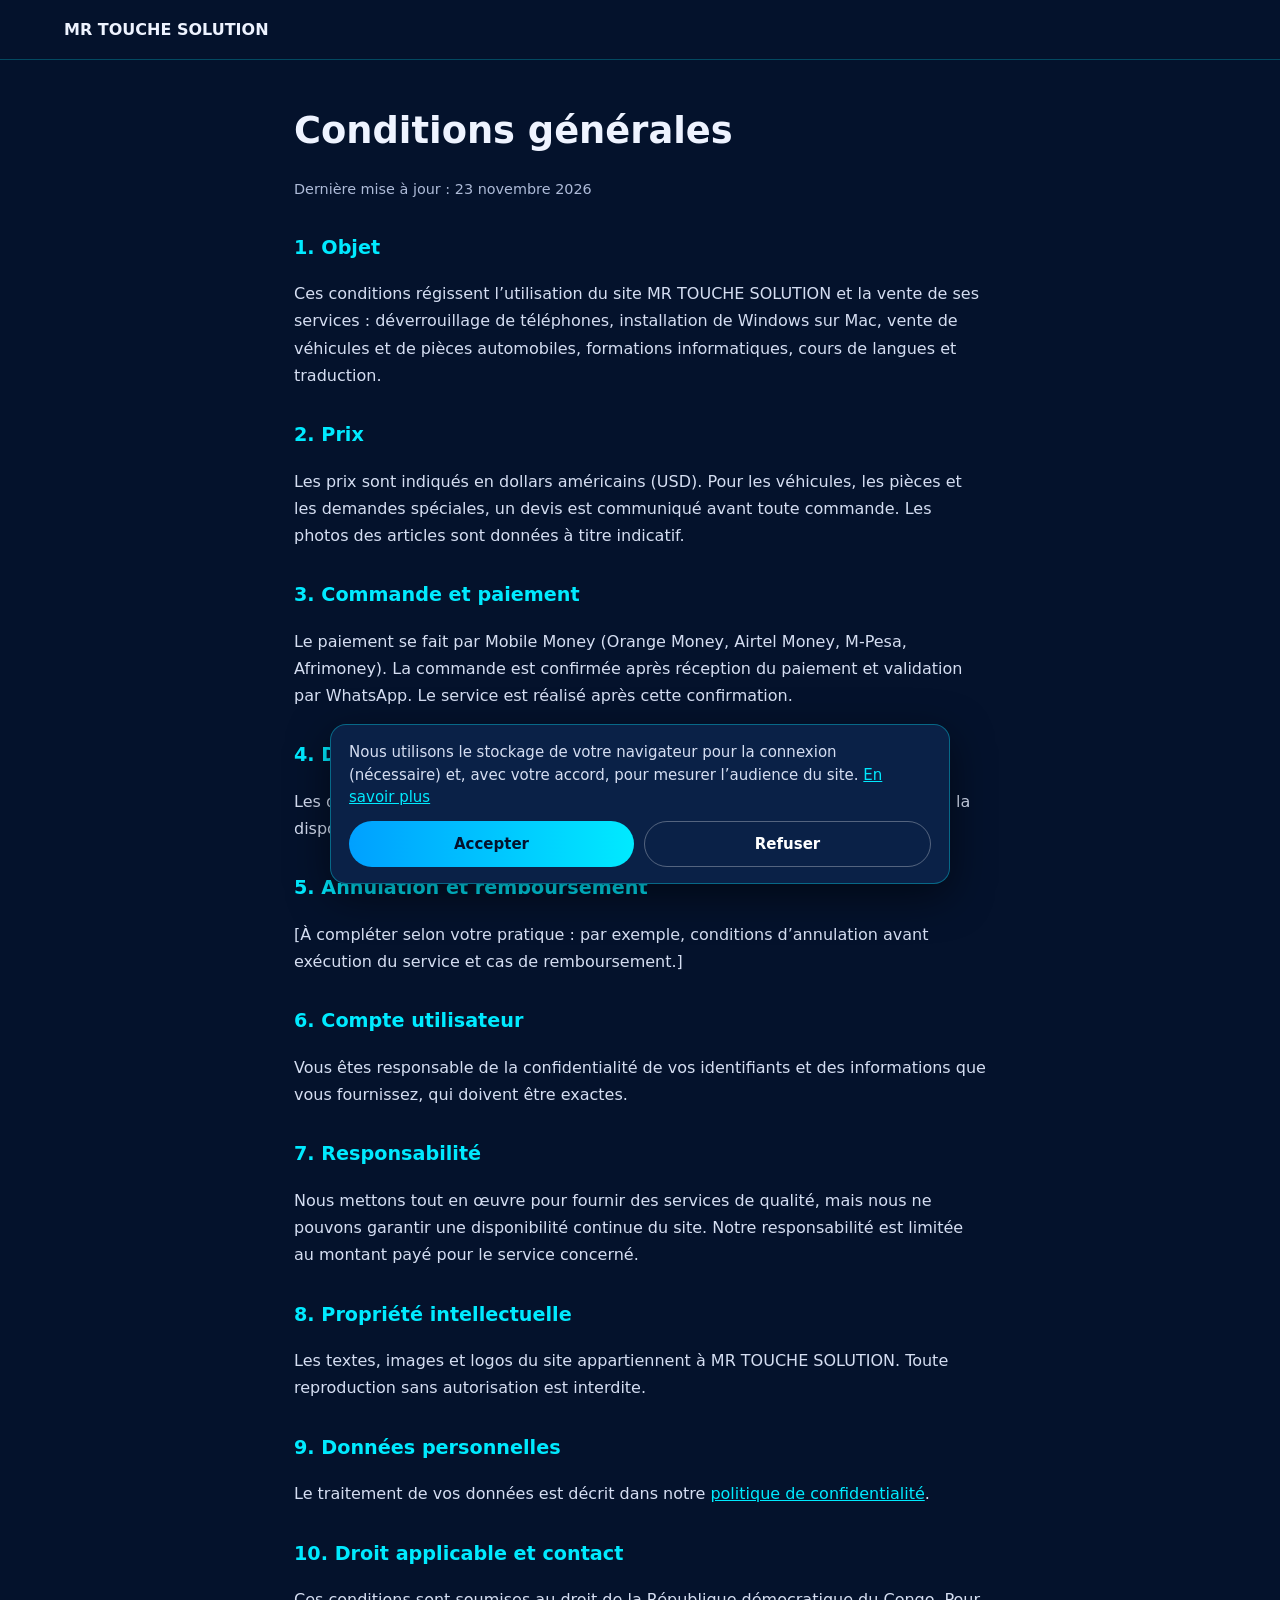
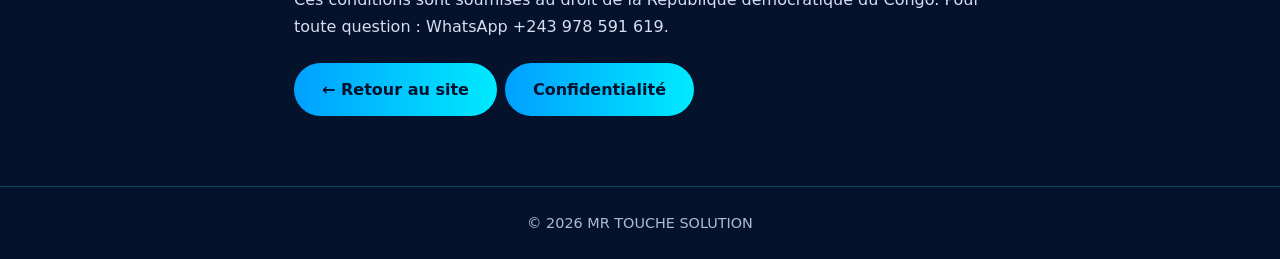
<file: conditions.html>
<!DOCTYPE html>
<html lang="fr">
<head>
<meta charset="UTF-8">
<meta name="viewport" content="width=device-width, initial-scale=1">
<title>Conditions générales — MR TOUCHE SOLUTION</title>
<meta name="description" content="Conditions générales d’utilisation et de vente de MR TOUCHE SOLUTION.">
<link rel="icon" href="favicon.svg" type="image/svg+xml">
<link rel="stylesheet" href="legal.css">
</head>
<body>
<header><a href="index.html">MR TOUCHE SOLUTION</a></header>
<main>
<h1>Conditions générales</h1>
<p class="maj">Dernière mise à jour : 23 novembre 2026</p>

<h2>1. Objet</h2>
<p>Ces conditions régissent l’utilisation du site MR TOUCHE SOLUTION et la vente de ses services : déverrouillage de téléphones, installation de Windows sur Mac, vente de véhicules et de pièces automobiles, formations informatiques, cours de langues et traduction.</p>

<h2>2. Prix</h2>
<p>Les prix sont indiqués en dollars américains (USD). Pour les véhicules, les pièces et les demandes spéciales, un devis est communiqué avant toute commande. Les photos des articles sont données à titre indicatif.</p>

<h2>3. Commande et paiement</h2>
<p>Le paiement se fait par Mobile Money (Orange Money, Airtel Money, M-Pesa, Afrimoney). La commande est confirmée après réception du paiement et validation par WhatsApp. Le service est réalisé après cette confirmation.</p>

<h2>4. Délais</h2>
<p>Les délais sont communiqués lors de la commande et dépendent du service et de la disponibilité des articles.</p>

<h2>5. Annulation et remboursement</h2>
<p>[À compléter selon votre pratique : par exemple, conditions d’annulation avant exécution du service et cas de remboursement.]</p>

<h2>6. Compte utilisateur</h2>
<p>Vous êtes responsable de la confidentialité de vos identifiants et des informations que vous fournissez, qui doivent être exactes.</p>

<h2>7. Responsabilité</h2>
<p>Nous mettons tout en œuvre pour fournir des services de qualité, mais nous ne pouvons garantir une disponibilité continue du site. Notre responsabilité est limitée au montant payé pour le service concerné.</p>

<h2>8. Propriété intellectuelle</h2>
<p>Les textes, images et logos du site appartiennent à MR TOUCHE SOLUTION. Toute reproduction sans autorisation est interdite.</p>

<h2>9. Données personnelles</h2>
<p>Le traitement de vos données est décrit dans notre <a href="confidentialite.html">politique de confidentialité</a>.</p>

<h2>10. Droit applicable et contact</h2>
<p>Ces conditions sont soumises au droit de la République démocratique du Congo. Pour toute question : WhatsApp +243 978 591 619.</p>

<a class="btn" href="index.html">← Retour au site</a><a class="btn" href="confidentialite.html">Confidentialité</a>
</main>
<footer>© 2026 MR TOUCHE SOLUTION</footer>
<script src="./cookies.js" defer></script>
</body>
</html>
</file>
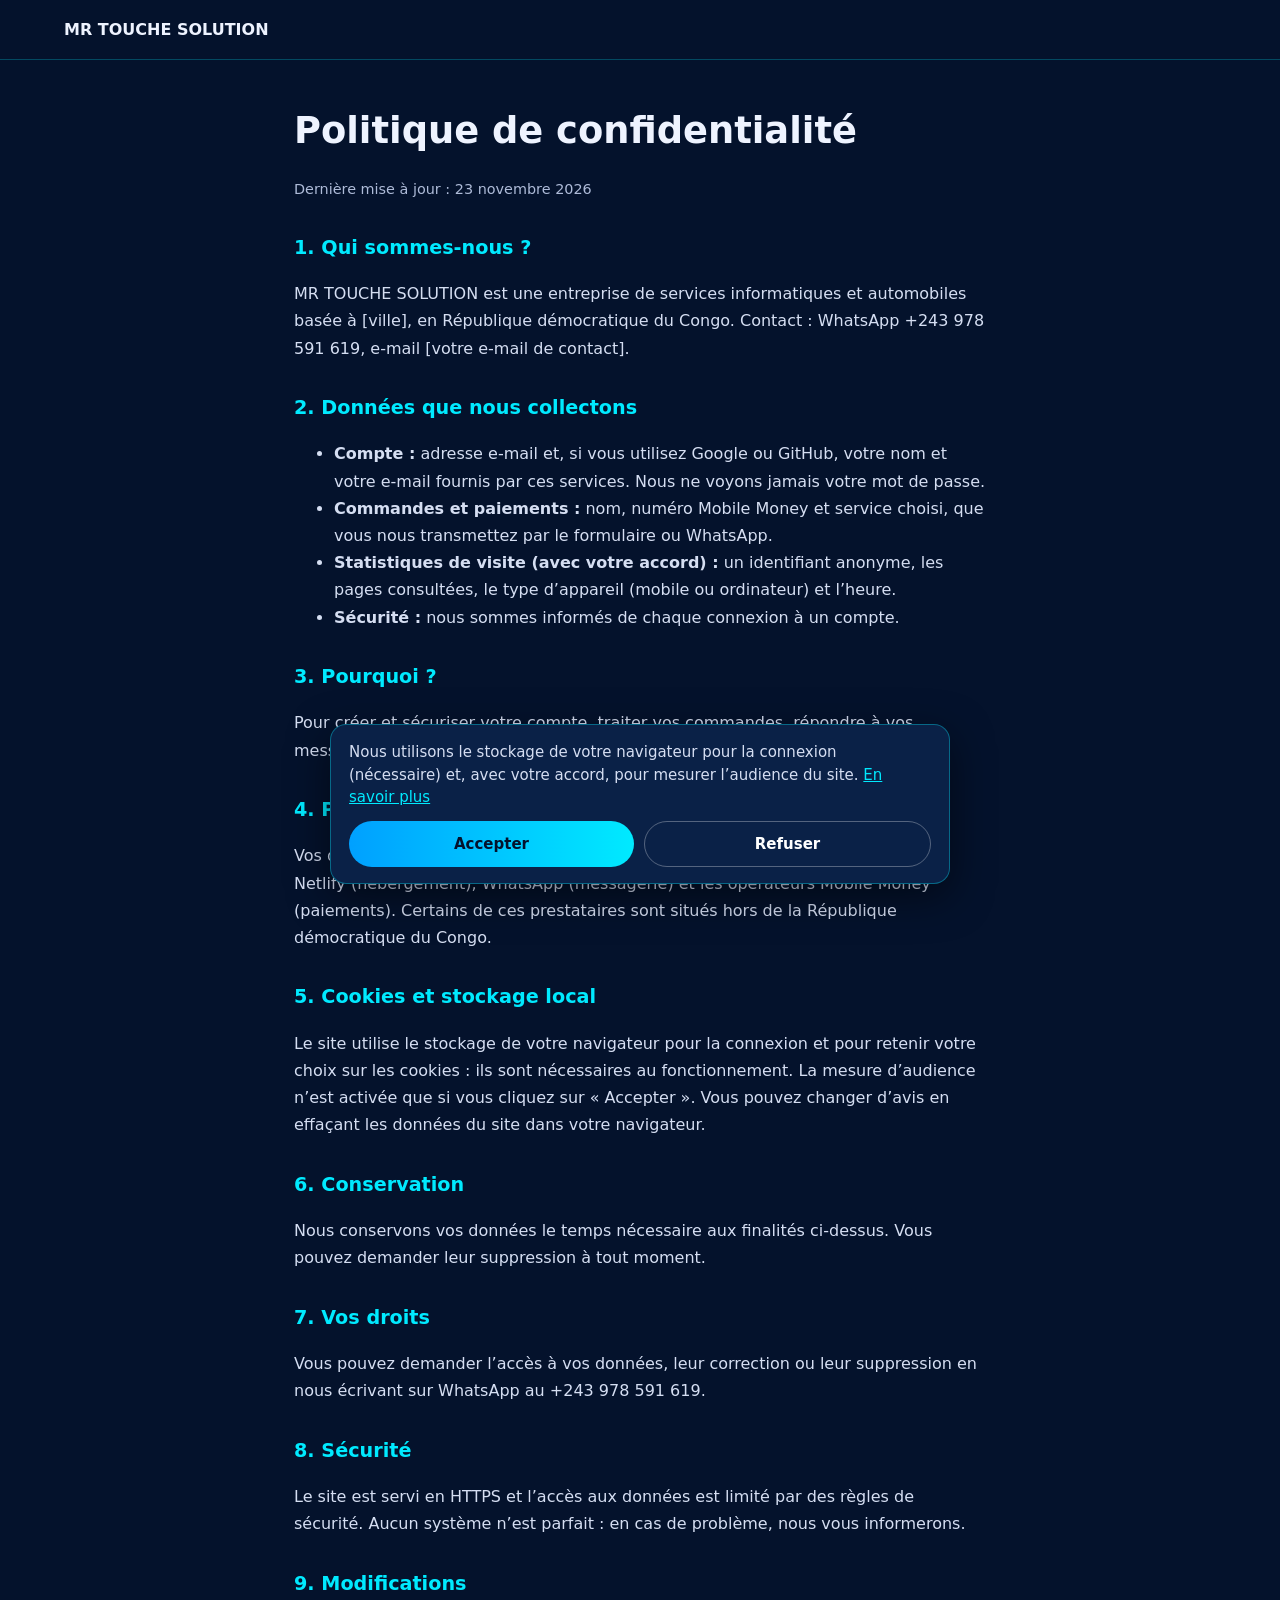
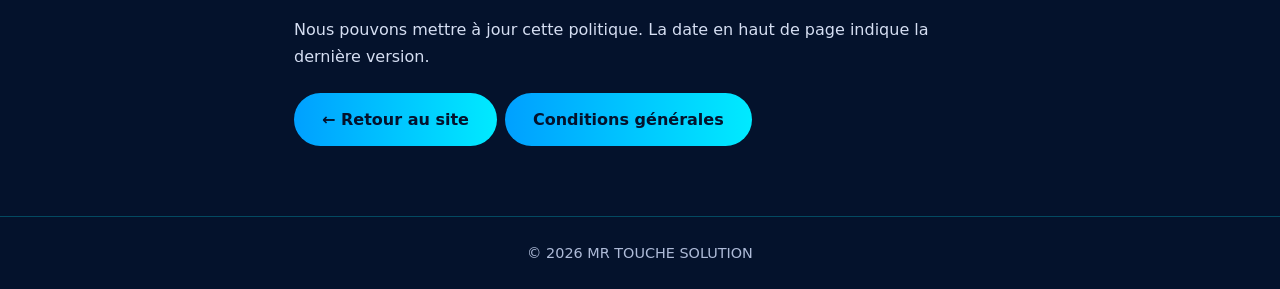
<file: confidentialite.html>
<!DOCTYPE html>
<html lang="fr">
<head>
<meta charset="UTF-8">
<meta name="viewport" content="width=device-width, initial-scale=1">
<title>Politique de confidentialité — MR TOUCHE SOLUTION</title>
<meta name="description" content="Comment MR TOUCHE SOLUTION collecte, utilise et protège vos données personnelles.">
<link rel="icon" href="favicon.svg" type="image/svg+xml">
<link rel="stylesheet" href="legal.css">
</head>
<body>
<header><a href="index.html">MR TOUCHE SOLUTION</a></header>
<main>
<h1>Politique de confidentialité</h1>
<p class="maj">Dernière mise à jour : 23 novembre 2026</p>

<h2>1. Qui sommes-nous ?</h2>
<p>MR TOUCHE SOLUTION est une entreprise de services informatiques et automobiles basée à [ville], en République démocratique du Congo. Contact : WhatsApp +243 978 591 619, e-mail [votre e-mail de contact].</p>

<h2>2. Données que nous collectons</h2>
<ul>
<li><strong>Compte :</strong> adresse e-mail et, si vous utilisez Google ou GitHub, votre nom et votre e-mail fournis par ces services. Nous ne voyons jamais votre mot de passe.</li>
<li><strong>Commandes et paiements :</strong> nom, numéro Mobile Money et service choisi, que vous nous transmettez par le formulaire ou WhatsApp.</li>
<li><strong>Statistiques de visite (avec votre accord) :</strong> un identifiant anonyme, les pages consultées, le type d’appareil (mobile ou ordinateur) et l’heure.</li>
<li><strong>Sécurité :</strong> nous sommes informés de chaque connexion à un compte.</li>
</ul>

<h2>3. Pourquoi ?</h2>
<p>Pour créer et sécuriser votre compte, traiter vos commandes, répondre à vos messages, améliorer le site et assurer sa sécurité.</p>

<h2>4. Prestataires</h2>
<p>Vos données sont traitées par Google Firebase (connexion et base de données), Netlify (hébergement), WhatsApp (messagerie) et les opérateurs Mobile Money (paiements). Certains de ces prestataires sont situés hors de la République démocratique du Congo.</p>

<h2>5. Cookies et stockage local</h2>
<p>Le site utilise le stockage de votre navigateur pour la connexion et pour retenir votre choix sur les cookies : ils sont nécessaires au fonctionnement. La mesure d’audience n’est activée que si vous cliquez sur « Accepter ». Vous pouvez changer d’avis en effaçant les données du site dans votre navigateur.</p>

<h2>6. Conservation</h2>
<p>Nous conservons vos données le temps nécessaire aux finalités ci-dessus. Vous pouvez demander leur suppression à tout moment.</p>

<h2>7. Vos droits</h2>
<p>Vous pouvez demander l’accès à vos données, leur correction ou leur suppression en nous écrivant sur WhatsApp au +243 978 591 619.</p>

<h2>8. Sécurité</h2>
<p>Le site est servi en HTTPS et l’accès aux données est limité par des règles de sécurité. Aucun système n’est parfait : en cas de problème, nous vous informerons.</p>

<h2>9. Modifications</h2>
<p>Nous pouvons mettre à jour cette politique. La date en haut de page indique la dernière version.</p>

<a class="btn" href="index.html">← Retour au site</a><a class="btn" href="conditions.html">Conditions générales</a>
</main>
<footer>© 2026 MR TOUCHE SOLUTION</footer>
<script src="./cookies.js" defer></script>
</body>
</html>
</file>
<file: legal.css>
:root{--bg:#04122c;--cyan:#00eaff;--bleu:#00a0ff;--texte:#eef3ff;--muted:#aebbd8;--ligne:rgba(0,234,255,.25)}
*{box-sizing:border-box}
body{margin:0;font-family:system-ui,Segoe UI,Arial,sans-serif;line-height:1.7;color:var(--texte);background:var(--bg)}
a{color:var(--cyan)}
a:focus-visible{outline:2px solid var(--cyan);outline-offset:3px}
header{padding:16px 5%;border-bottom:1px solid var(--ligne)}
header a{font-weight:800;text-decoration:none;color:var(--texte)}
main{max-width:820px;margin:0 auto;padding:40px 5% 70px}
h1{font-size:clamp(1.7rem,4vw,2.3rem);margin:0 0 6px}
h2{font-size:1.2rem;margin:30px 0 8px;color:var(--cyan)}
p,li{color:#d5def2}
.maj{color:var(--muted);font-size:.9rem}
.btn{display:inline-block;margin:6px 8px 0 0;padding:13px 28px;border-radius:999px;background:linear-gradient(90deg,var(--bleu),var(--cyan));color:#04122c;font-weight:700;text-decoration:none}
footer{text-align:center;padding:24px 5%;border-top:1px solid var(--ligne);color:var(--muted);font-size:.9rem}
</file>
